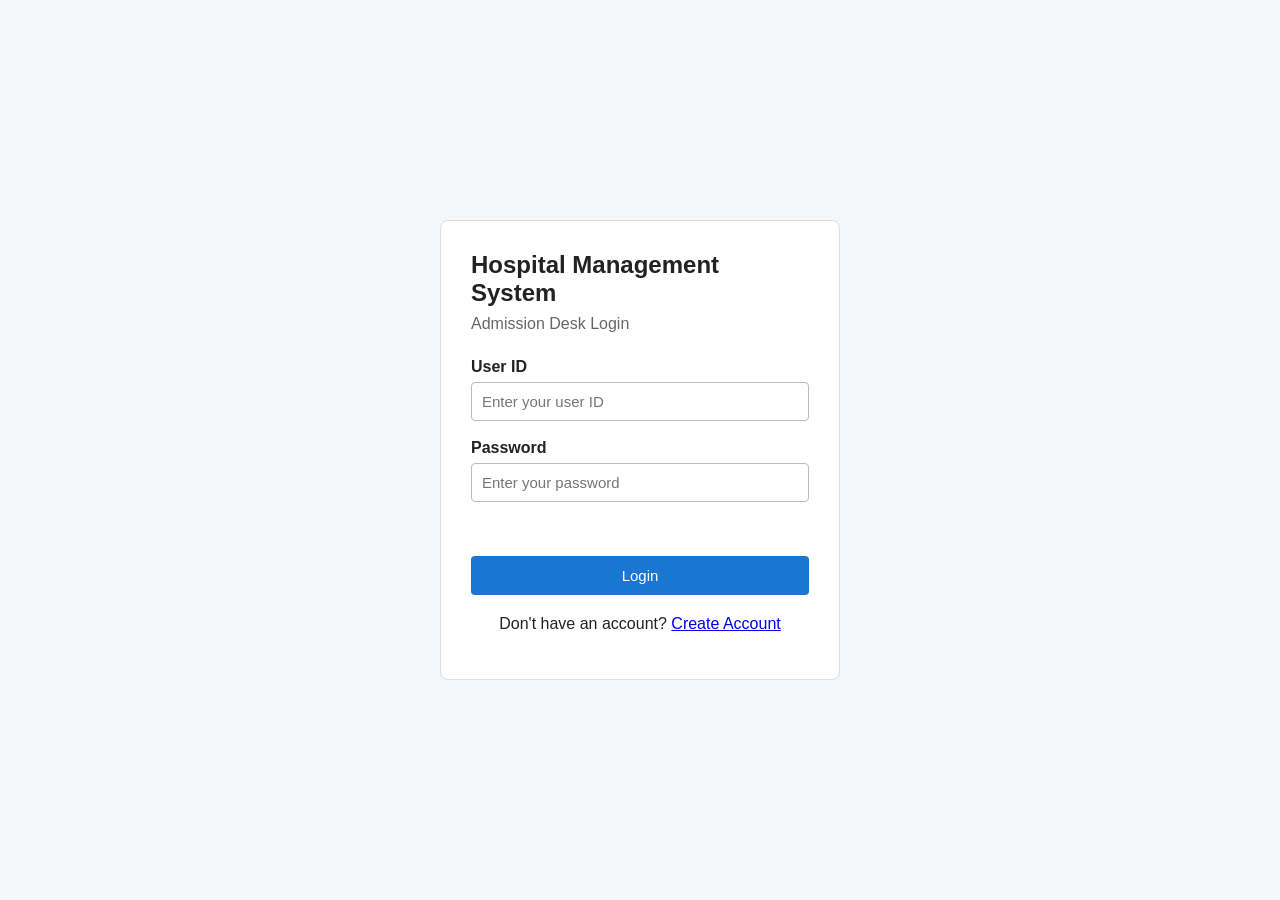
<file: index.html>
<!DOCTYPE html>
<html lang="en">

<head>
    <meta charset="UTF-8">

    <!-- Makes the page work properly on different screen sizes -->
    <meta name="viewport" content="width=device-width, initial-scale=1.0">

    <title>Hospital Management System - Login</title>

    <!-- Our global CSS file -->
    <link rel="stylesheet" href="css/style.css">
</head>

<body>

    <!--
        Login container

        This page currently has only one responsibility:
        display the login form and collect user input.
    -->
    <main class="login-container">

        <section class="login-box">

            <h1>Hospital Management System</h1>

            <p class="login-subtitle">
                Admission Desk Login
            </p>


            <!--
                Login form

                Using a form means pressing Enter inside an input
                can submit the login.
            -->
            <form id="loginForm">

                <!-- User ID -->
                <div class="form-group">

                    <label for="userId">
                        User ID
                    </label>

                    <input
                        type="text"
                        id="userId"
                        name="userId"
                        placeholder="Enter your user ID"
                        autocomplete="username"
                        required
                    >

                </div>


                <!-- Password -->
                <div class="form-group">

                    <label for="password">
                        Password
                    </label>

                    <input
                        type="password"
                        id="password"
                        name="password"
                        placeholder="Enter your password"
                        autocomplete="current-password"
                        required
                    >

                </div>


                <!--
                    This paragraph is initially empty.

                    JavaScript will use it to display messages such as:
                    "Invalid user ID or password."
                -->
                <p id="loginMessage" class="error-message"></p>


                <button type="submit" class="primary-button">
                    Login
                </button>

                <p style="margin-top: 20px; text-align: center;">

                    Don't have an account?

                    <a href="signup.html">
                        Create Account
                    </a>

                </p>

            </form>

        </section>

    </main>


    <!--
        JavaScript files

        session.js is loaded first because auth.js uses
        the session functions.

        The order matters.
    -->
    <script src="js/session.js"></script>
    <script src="js/user-data.js"></script>
    <script src="js/validation.js"></script>
    <script src="js/login-attempts.js"></script>
    <script src="js/auth.js"></script>
</body>

</html>
</file>
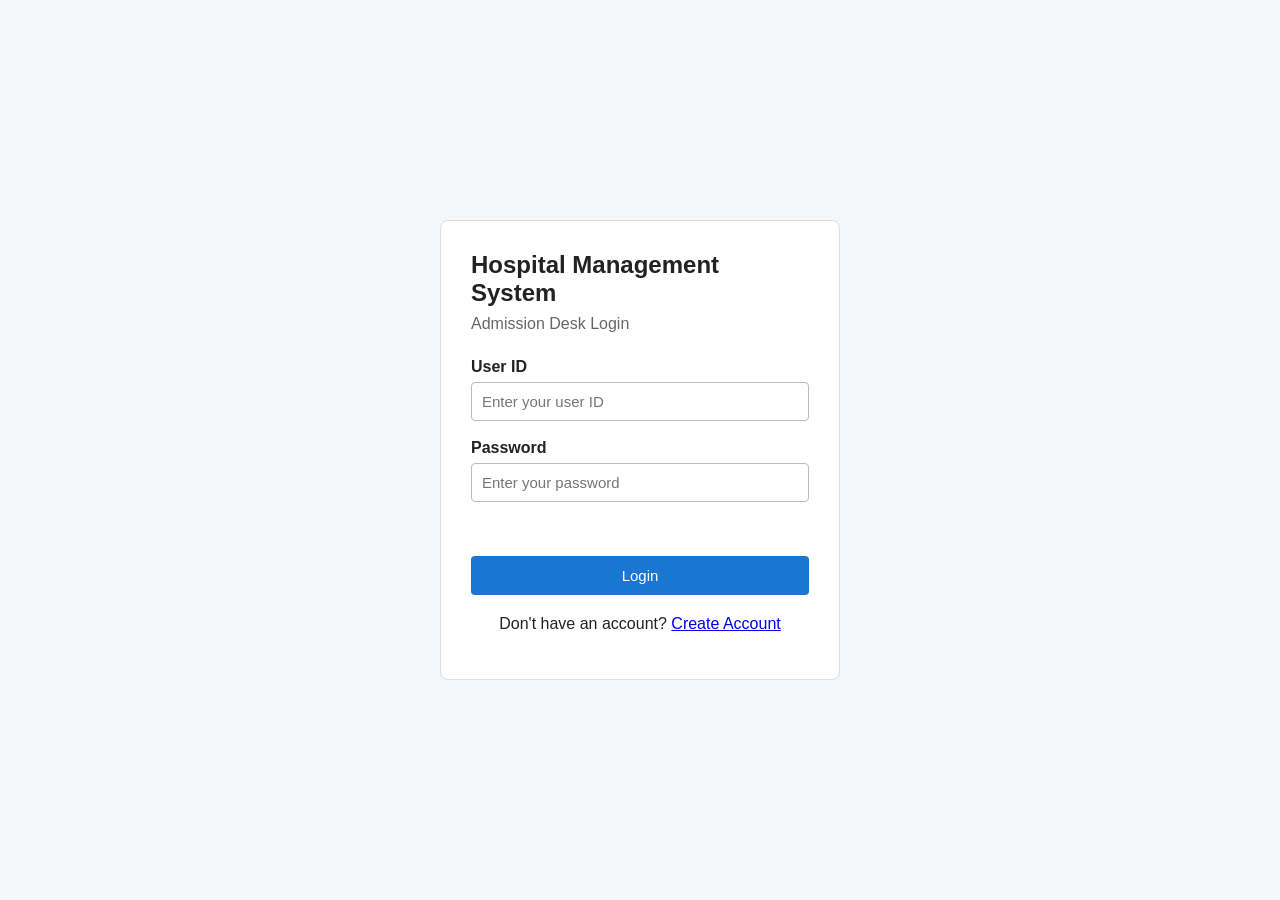
<file: activity-log.html>
<!-- hospital/activity-log.html -->

<!DOCTYPE html>
<html lang="en">

<head>

    <meta charset="UTF-8">

    <meta
        name="viewport"
        content="width=device-width, initial-scale=1.0"
    >

    <title>
        Activity Log - Hospital Management System
    </title>

    <link
        rel="stylesheet"
        href="css/style.css"
    >

</head>


<body>

    <header
        class="app-header"
        id="appHeader"
    >
    </header>


    <div class="app-layout">

        <aside
            class="sidebar"
            id="sidebar"
        >
        </aside>


        <main class="main-content">

            <h2>
                Activity Log
            </h2>


            <p>
                Recent system activity
            </p>


            <table>

                <thead>

                    <tr>

                        <th>
                            Date & Time
                        </th>

                        <th>
                            User
                        </th>

                        <th>
                            Activity
                        </th>

                    </tr>

                </thead>


                <tbody>

                    <tr>

                        <td>
                            14 Sep 2026, 08:30 PM
                        </td>

                        <td>
                            admission01
                        </td>

                        <td>
                            Logged into the system
                        </td>

                    </tr>


                    <tr>

                        <td>
                            14 Sep 2026, 08:20 PM
                        </td>

                        <td>
                            admission01
                        </td>

                        <td>
                            Updated patient information
                        </td>

                    </tr>


                    <tr>

                        <td>
                            14 Sep 2026, 08:10 PM
                        </td>

                        <td>
                            admission02
                        </td>

                        <td>
                            Created a new bill
                        </td>

                    </tr>


                    <tr>

                        <td>
                            14 Sep 2026, 08:00 PM
                        </td>

                        <td>
                            admission02
                        </td>

                        <td>
                            Created a new patient
                        </td>

                    </tr>


                    <tr>

                        <td>
                            14 Sep 2026, 07:45 PM
                        </td>

                        <td>
                            admin1234
                        </td>

                        <td>
                            Viewed patient records
                        </td>

                    </tr>

                </tbody>

            </table>

        </main>

    </div>


    <footer
        class="app-footer"
        id="appFooter"
    >
    </footer>


    <script src="js/session.js"></script>

    <script src="js/dashboard.js"></script>

    <script src="js/app-shell.js"></script>


</body>

</html>
</file>
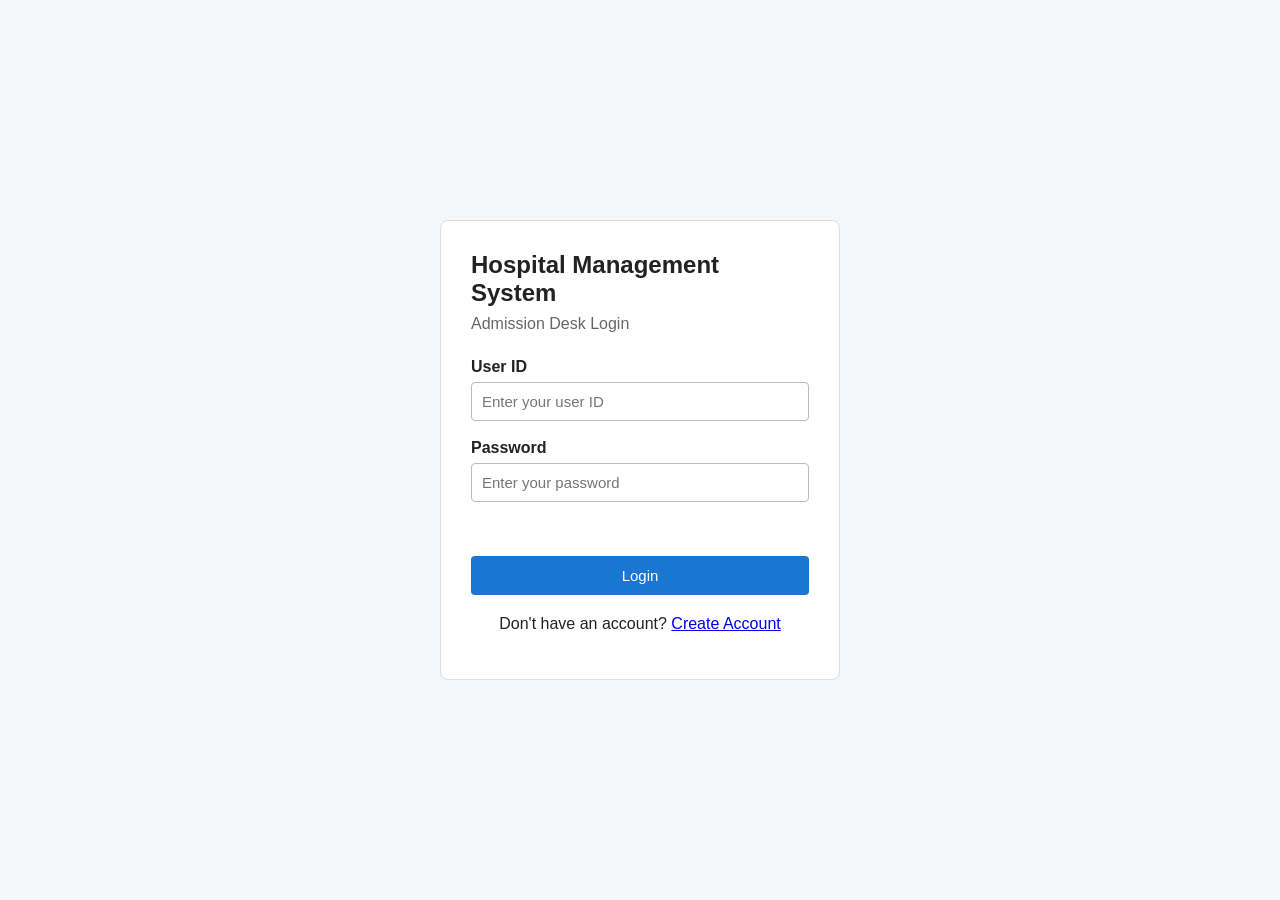
<file: bill-details.html>
<!DOCTYPE html>
<html lang="en">

<head>

    <meta charset="UTF-8">

    <meta
        name="viewport"
        content="width=device-width, initial-scale=1.0"
    >

    <title>
        Bill Details - Hospital Management System
    </title>

    <link
        rel="stylesheet"
        href="css/style.css"
    >

</head>


<body>

    <header
        class="app-header"
        id="appHeader"
    >
    </header>


    <div class="app-layout">

        <aside
            class="sidebar"
            id="sidebar"
        >
        </aside>


        <main class="main-content">

            <h2>
                Bill Details
            </h2>


            <div id="billDetails">
                Loading bill...
            </div>

            <div id="billActions">

                <button
                    type="button"
                    id="backToAllBillsButton"
                    class="bill-action"
                >
                    Back to All Bills
                </button>

                <button
                    type="button"
                    id="patientDetailsButton"
                    class="bill-action"
                >
                    Back to Patient Details
                </button>

                <button
                    type="button"
                    id="editBillButton"
                    class="bill-action"
                >
                    Edit Bill
                </button>

                <button
                    type="button"
                    id="markPaidButton"
                    class="bill-action"
                >
                    Mark as Paid
                </button>

                <button
                    type="button"
                    id="deleteBillButton"
                    class="bill-action"
                >
                    Delete Bill
                </button>

            </div>


            


            <p id="billDetailsMessage">
            </p>

        </main>

    </div>


    <footer
        class="app-footer"
        id="appFooter"
    >
    </footer>


    <script src="js/session.js"></script>

    <script src="js/dashboard.js"></script>

    <script src="js/bill-data.js"></script>

    <script src="js/bill-details.js"></script>

    <script src="js/app-shell.js"></script>

</body>

</html>
</file>
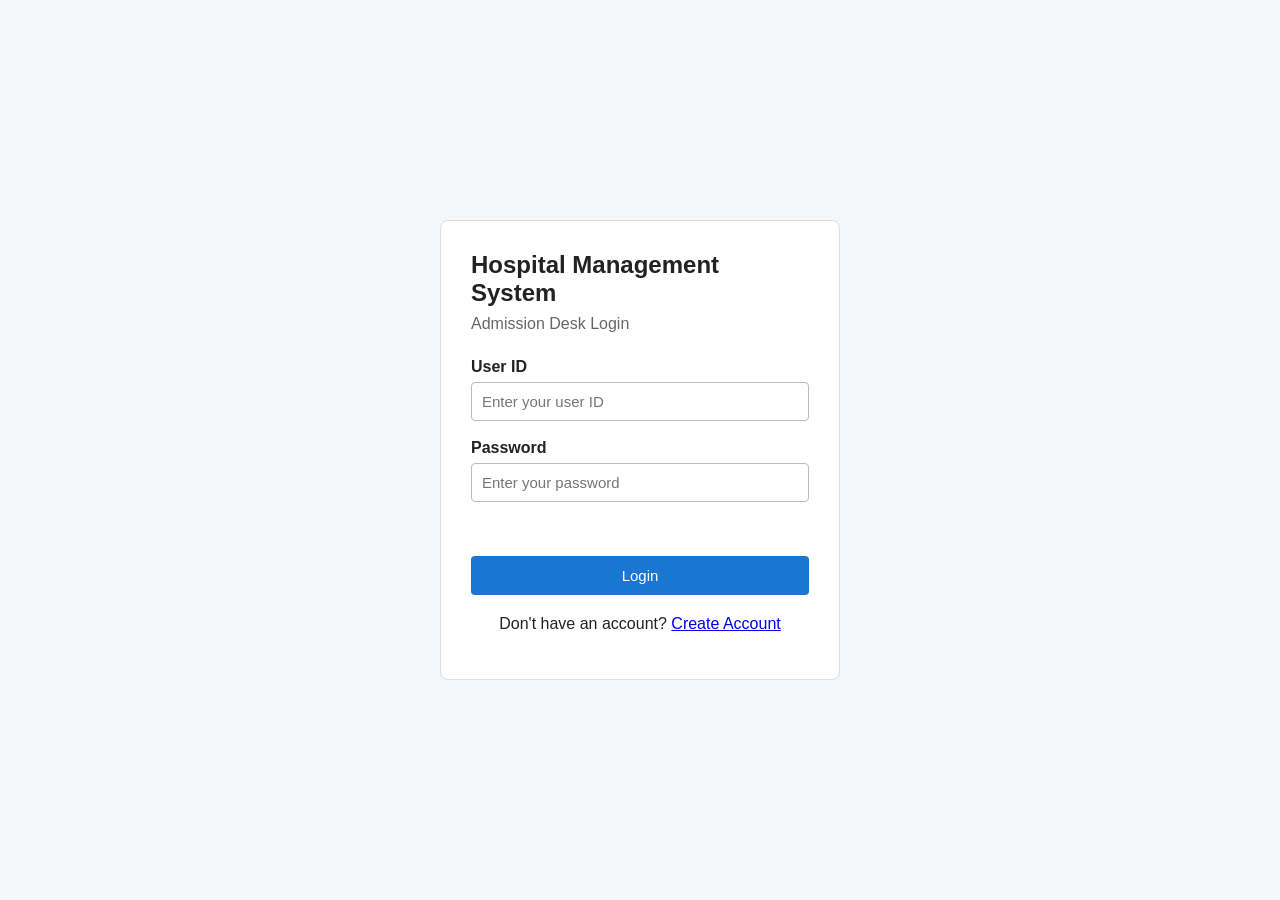
<file: billing.html>
<!DOCTYPE html>
<html lang="en">

<head>

    <meta charset="UTF-8">

    <meta
        name="viewport"
        content="width=device-width, initial-scale=1.0"
    >

    <title>
        Create Bill - Hospital Management System
    </title>

    <link
        rel="stylesheet"
        href="css/style.css"
    >

</head>


<body>


    <!-- Common header -->
    <header
        class="app-header"
        id="appHeader"
    >
    </header>


    <div class="app-layout">


        <!-- Common sidebar -->
        <aside
            class="sidebar"
            id="sidebar"
        >
        </aside>


        <main class="main-content">

            <h2>
                Create Bill
            </h2>

            <!-- hospital/billing.html -->
            <div class="form-group">
                <label for="patientSelect">
                    Select Patient
                </label>

                <select id="patientSelect">
                    <option value="">
                        Select Patient
                    </option>
                </select>
            </div>

            <div id="patientInfo">
                Select a patient to create a bill.
            </div>

            <form id="billForm">


            


                <h3>
                    Room Charges
                </h3>


                <div class="form-group">

                    <label for="roomType">
                        Room Type
                    </label>

                    <select id="roomType">

                        <option value="">
                            Select Room
                        </option>

                        <option value="General">
                            General
                        </option>

                        <option value="Semi Private">
                            Semi Private
                        </option>

                        <option value="Private">
                            Private
                        </option>

                    </select>

                </div>


                <div class="form-group">

                    <label for="roomDays">
                        Number of Days
                    </label>

                    <input
                        type="number"
                        id="roomDays"
                        min="0"
                    >

                </div>


                <div class="form-group">

                    <label for="dailyRate">
                        Daily Rate
                    </label>

                    <input
                        type="number"
                        id="dailyRate"
                        min="0"
                    >

                </div>


                <h3>
                    Pharmacy
                </h3>


                <div class="form-group">

                    <label for="medicineName">
                        Medicine Name
                    </label>

                    <input
                        type="text"
                        id="medicineName"
                    >

                </div>


                <div class="form-group">

                    <label for="medicineQuantity">
                        Quantity
                    </label>

                    <input
                        type="number"
                        id="medicineQuantity"
                        min="1"
                    >

                </div>


                <div class="form-group">

                    <label for="medicineRate">
                        Rate
                    </label>

                    <input
                        type="number"
                        id="medicineRate"
                        min="0"
                    >

                </div>


                <button
                    type="button"
                    id="addMedicineButton"
                >
                    Add Medicine
                </button>


                <div id="medicineList">
                </div>


                <!-- hospital/billing.html -->

                <h3>
                    Diagnostics
                </h3>


                <div class="form-group">

                    <label for="testName">
                        Test Name
                    </label>

                    <input
                        type="text"
                        id="testName"
                    >

                </div>


                <div class="form-group">

                    <label for="testRate">
                        Test Rate
                    </label>

                    <input
                        type="number"
                        id="testRate"
                        min="0"
                    >

                </div>


                <button
                    type="button"
                    id="addTestButton"
                >
                    Add Test
                </button>


                <div id="testList">
                </div>


                <h3>
                    Total
                </h3>


                <p>
                    Room Total:
                    <span id="roomTotal">
                        0
                    </span>
                </p>


                <p>
                    Pharmacy Total:
                    <span id="pharmacyTotal">
                        0
                    </span>
                </p>


                <p>
                    Diagnostics Total:
                    <span id="diagnosticsTotal">
                        0
                    </span>
                </p>


                <p>
                    <strong>
                        Grand Total:
                    </strong>

                    <span id="grandTotal">
                        0
                    </span>
                </p>


                <button
                    type="submit"
                    class="primary-button"
                >
                    Create Bill
                </button>


                <p id="billMessage"></p>


            </form>


        </main>


    </div>


    <!-- Common footer -->
    <footer
        class="app-footer"
        id="appFooter"
    >
    </footer>


    <script src="js/session.js"></script>

    <script src="js/dashboard.js"></script>

    <script src="js/patient-data.js"></script>

    <script src="js/bill-data.js"></script>

    <script src="js/billing.js"></script>

    <script src="js/app-shell.js"></script>


</body>

</html>
</file>
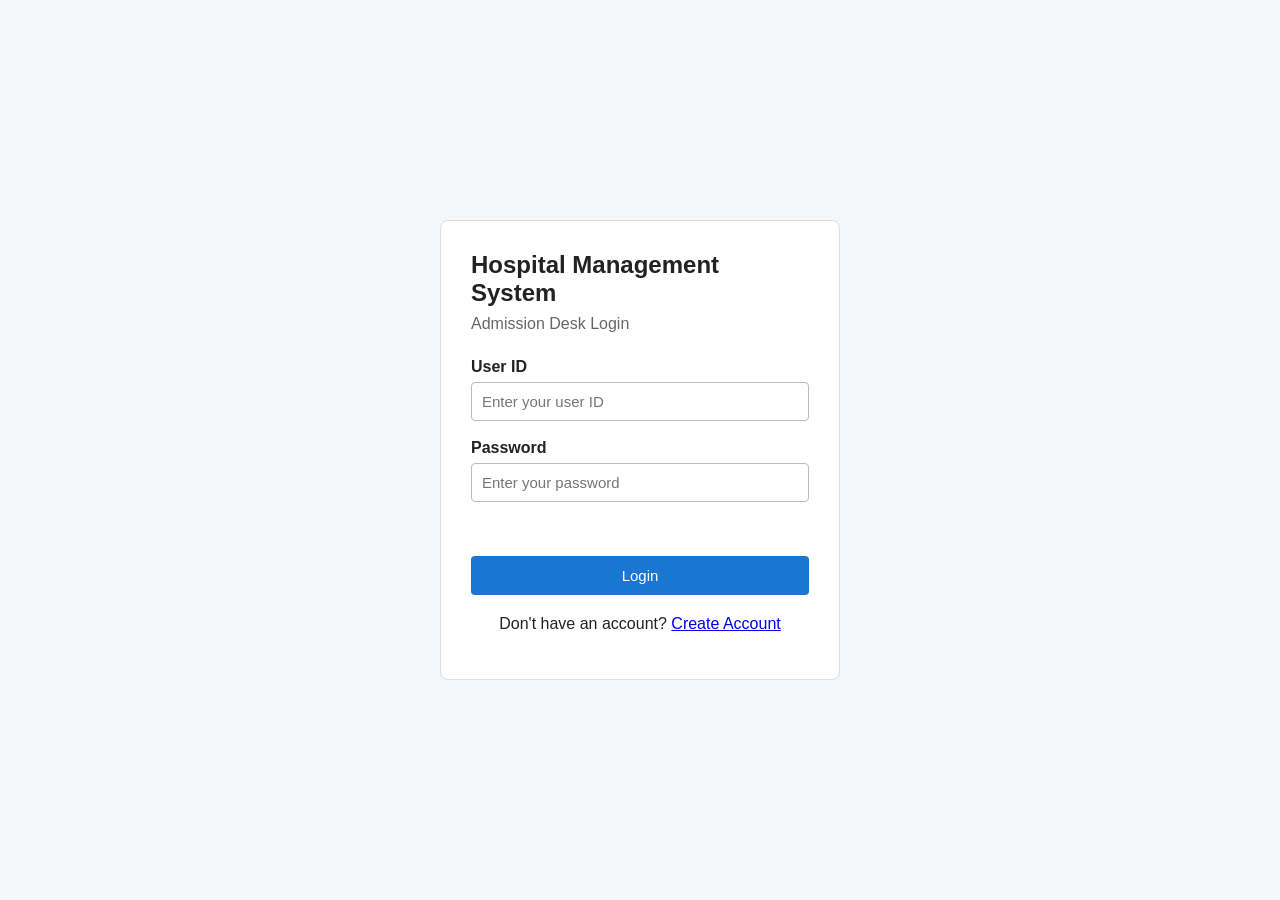
<file: bills.html>
// hospital/bills.html

<!DOCTYPE html>
<html lang="en">

<head>

    <meta charset="UTF-8">

    <meta
        name="viewport"
        content="width=device-width, initial-scale=1.0"
    >

    <title>
        All Bills - Hospital Management System
    </title>

    <link
        rel="stylesheet"
        href="css/style.css"
    >

</head>


<body>

    <header
        class="app-header"
        id="appHeader"
    >
    </header>


    <div class="app-layout">

        <aside
            class="sidebar"
            id="sidebar"
        >
        </aside>


        <main class="main-content">

            <h2>
                All Bills
            </h2>

            <div id="billSearch">

                <div class="form-group">

                    <label for="billPatientSearch">
                        Search Patient ID
                    </label>

                    <input
                        type="text"
                        id="billPatientSearch"
                        placeholder="Example: PAT-000001"
                    >

                </div>


                <div class="form-group">

                    <label for="billIdSearch">
                        Search Bill ID
                    </label>

                    <input
                        type="text"
                        id="billIdSearch"
                        placeholder="Example: BILL-000001"
                    >

                </div>


                <button
                    type="button"
                    id="searchBillButton"
                >
                    Search
                </button>


                <button
                    type="button"
                    id="clearBillSearchButton"
                >
                    Clear
                </button>

            </div>


            


            <p>
                Total Bills:
                <span id="billCount">0</span>
            </p>


            <table>

                <thead>

                    <tr>

                        <th>
                            Bill ID
                        </th>

                        <th>
                            Patient ID
                        </th>

                        <th>
                            Created
                        </th>

                        <th>
                            Total
                        </th>

                        <th>
                            Payment Status
                        </th>

                        <th>
                            Action
                        </th>

                    </tr>

                </thead>


                <tbody id="billTableBody">
                </tbody>

            </table>


            <p id="billListMessage">
            </p>

        </main>

    </div>


    <footer
        class="app-footer"
        id="appFooter"
    >
    </footer>


    <script src="js/session.js"></script>

    <script src="js/dashboard.js"></script>

    <script src="js/bill-data.js"></script>

    <script src="js/bills.js"></script>

    <script src="js/app-shell.js"></script>

</body>

</html>
</file>
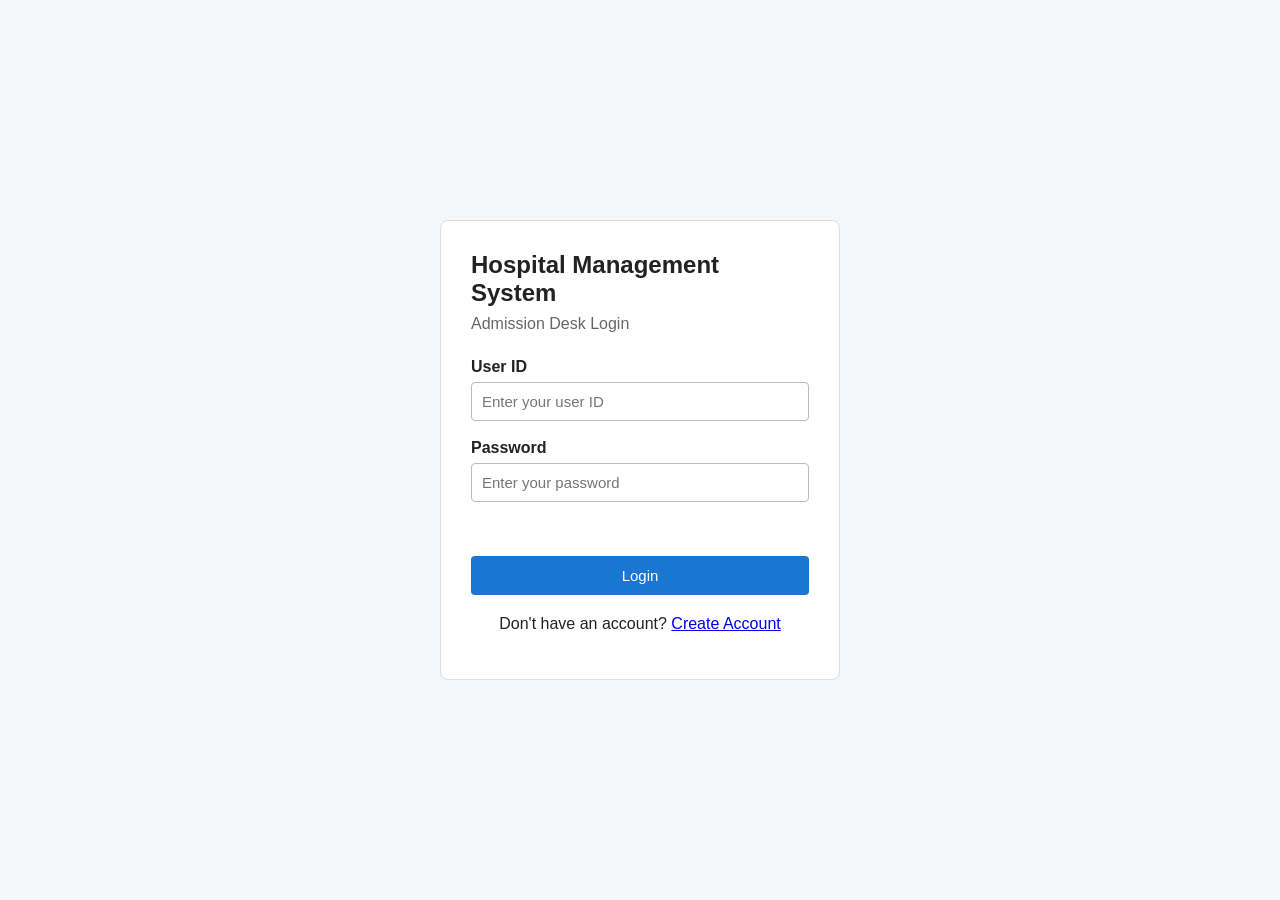
<file: dashboard.html>
<!-- hospital/dashboard.html -->

<!DOCTYPE html>
<html lang="en">

<head>

    <meta charset="UTF-8">

    <meta
        name="viewport"
        content="width=device-width, initial-scale=1.0"
    >

    <title>
        Dashboard - Hospital Management System
    </title>

    <link
        rel="stylesheet"
        href="css/style.css"
    >

</head>


<body>

    <header
        class="app-header"
        id="appHeader"
    >
    </header>


    <div class="app-layout">

        <aside
            class="sidebar"
            id="sidebar"
        >
        </aside>


        <main class="main-content">

            <h2>
                Dashboard
            </h2>


            <div id="welcomeMessage">
            </div>


            <h3>
                Overview
            </h3>


            <div class="dashboard-cards">

                <div class="dashboard-card">

                    <h3>
                        Active Patients
                    </h3>

                    <p id="patientCount">
                        0
                    </p>

                </div>


                <div class="dashboard-card">

                    <h3>
                        Active Bills
                    </h3>

                    <p id="billCount">
                        0
                    </p>

                </div>


                <div class="dashboard-card">

                    <h3>
                        Paid Bills
                    </h3>

                    <p id="paidBillCount">
                        0
                    </p>

                </div>


                <div class="dashboard-card">

                    <h3>
                        Unpaid Bills
                    </h3>

                    <p id="unpaidBillCount">
                        0
                    </p>

                </div>

            </div>


            <h3>
                Quick Actions
            </h3>


            <p>
                <a href="new-patient.html">
                    Create New Patient
                </a>
            </p>

            <p>
                <a href="patients.html">
                    View Patients
                </a>
            </p>

            <p>
                <a href="billing.html">
                    Create Bill
                </a>
            </p>

            <p>
                <a href="bills.html">
                    View Bills
                </a>
            </p>

        </main>

    </div>


    <footer
        class="app-footer"
        id="appFooter"
    >
    </footer>


    <script src="js/session.js"></script>

    <script src="js/dashboard.js"></script>

    <script src="js/patient-data.js"></script>

    <script src="js/bill-data.js"></script>

    <script src="js/app-shell.js"></script>

    <script>

        // Show logged-in user

        const currentUser =
            getCurrentUser();

        document.getElementById(
            "welcomeMessage"
        ).textContent =
            "Welcome, " + currentUser + "!";


        // Get patients and bills

        const patients =
            getPatients();

        const bills =
            getBills();


        // Count active patients

        const activePatients =
            patients.filter(
                function (patient) {
                    return !patient.deleted;
                }
            );


        // Count active bills

        const activeBills =
            bills.filter(
                function (bill) {
                    return !bill.deleted;
                }
            );


        // Count paid and unpaid bills

        const paidBills =
            activeBills.filter(
                function (bill) {
                    return bill.paymentStatus === "PAID";
                }
            );


        const unpaidBills =
            activeBills.filter(
                function (bill) {
                    return bill.paymentStatus === "UNPAID";
                }
            );


        // Display counts

        document.getElementById(
            "patientCount"
        ).textContent =
            activePatients.length;


        document.getElementById(
            "billCount"
        ).textContent =
            activeBills.length;


        document.getElementById(
            "paidBillCount"
        ).textContent =
            paidBills.length;


        document.getElementById(
            "unpaidBillCount"
        ).textContent =
            unpaidBills.length;

    </script>


</body>

</html>
</file>
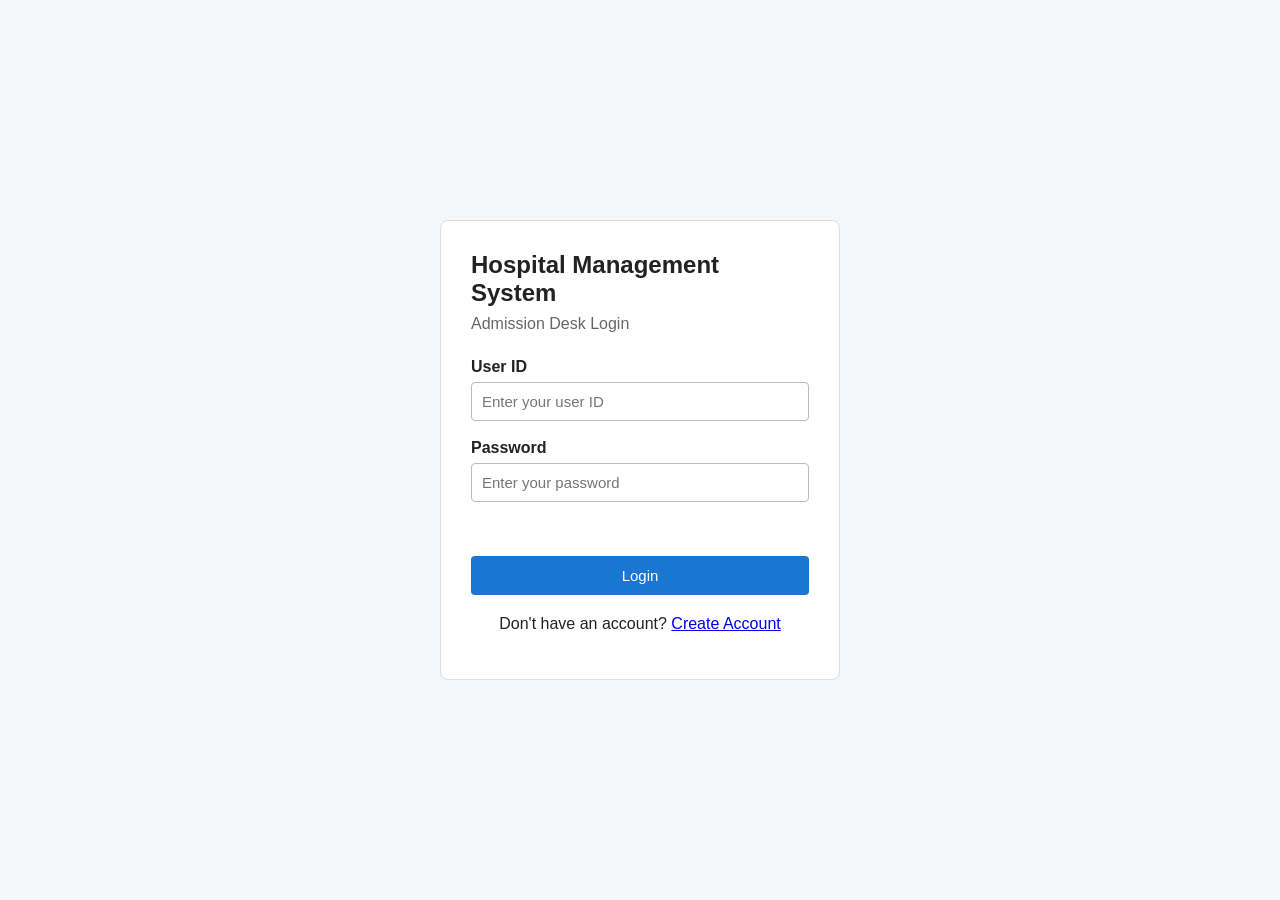
<file: edit-bill.html>
<!DOCTYPE html>
<html lang="en">

<head>

    <meta charset="UTF-8">

    <meta
        name="viewport"
        content="width=device-width, initial-scale=1.0"
    >

    <title>
        Edit Bill - Hospital Management System
    </title>

    <link
        rel="stylesheet"
        href="css/style.css"
    >

</head>


<body>

    <header
        class="app-header"
        id="appHeader"
    >
    </header>


    <div class="app-layout">

        <aside
            class="sidebar"
            id="sidebar"
        >
        </aside>


        <main class="main-content">

            <h2>
                Edit Bill
            </h2>


            <div id="billInfo">
                Loading bill...
            </div>


            <form id="editBillForm">

                <h3>
                    Room Charges
                </h3>


                <div class="form-group">

                    <label for="roomType">
                        Room Type
                    </label>

                    <select id="roomType">

                        <option value="">
                            Select Room
                        </option>

                        <option value="General">
                            General
                        </option>

                        <option value="Semi Private">
                            Semi Private
                        </option>

                        <option value="Private">
                            Private
                        </option>

                    </select>

                </div>


                <div class="form-group">

                    <label for="roomDays">
                        Number of Days
                    </label>

                    <input
                        type="number"
                        id="roomDays"
                        min="0"
                    >

                </div>


                <div class="form-group">

                    <label for="dailyRate">
                        Daily Rate
                    </label>

                    <input
                        type="number"
                        id="dailyRate"
                        min="0"
                    >

                </div>


                <h3>
                    Pharmacy
                </h3>


                <div class="form-group">

                    <label for="medicineName">
                        Medicine Name
                    </label>

                    <input
                        type="text"
                        id="medicineName"
                    >

                </div>


                <div class="form-group">

                    <label for="medicineQuantity">
                        Quantity
                    </label>

                    <input
                        type="number"
                        id="medicineQuantity"
                        min="1"
                    >

                </div>


                <div class="form-group">

                    <label for="medicineRate">
                        Rate
                    </label>

                    <input
                        type="number"
                        id="medicineRate"
                        min="0"
                    >

                </div>


                <button
                    type="button"
                    id="addMedicineButton"
                >
                    Add Medicine
                </button>


                <div id="medicineList">
                </div>


                <h3>
                    Diagnostics
                </h3>


                <div class="form-group">

                    <label for="testName">
                        Test Name
                    </label>

                    <input
                        type="text"
                        id="testName"
                    >

                </div>


                <div class="form-group">

                    <label for="testRate">
                        Test Rate
                    </label>

                    <input
                        type="number"
                        id="testRate"
                        min="0"
                    >

                </div>


                <button
                    type="button"
                    id="addTestButton"
                >
                    Add Test
                </button>


                <div id="testList">
                </div>


                <h3>
                    Total
                </h3>


                <p>
                    Room Total:
                    <span id="roomTotal">
                        0
                    </span>
                </p>


                <p>
                    Pharmacy Total:
                    <span id="pharmacyTotal">
                        0
                    </span>
                </p>


                <p>
                    Diagnostics Total:
                    <span id="diagnosticsTotal">
                        0
                    </span>
                </p>


                <p>

                    <strong>
                        Grand Total:
                    </strong>

                    <span id="grandTotal">
                        0
                    </span>

                </p>


                <button
                    type="submit"
                    class="primary-button"
                >
                    Save Changes
                </button>


                <button
                    type="button"
                    id="cancelEditButton"
                >
                    Cancel
                </button>


                <p id="editBillMessage">
                </p>


            </form>

        </main>

    </div>


    <footer
        class="app-footer"
        id="appFooter"
    >
    </footer>


    <script src="js/session.js"></script>

    <script src="js/dashboard.js"></script>

    <script src="js/bill-data.js"></script>

    <script src="js/edit-bill.js"></script>

    <script src="js/app-shell.js"></script>


</body>

</html>
</file>
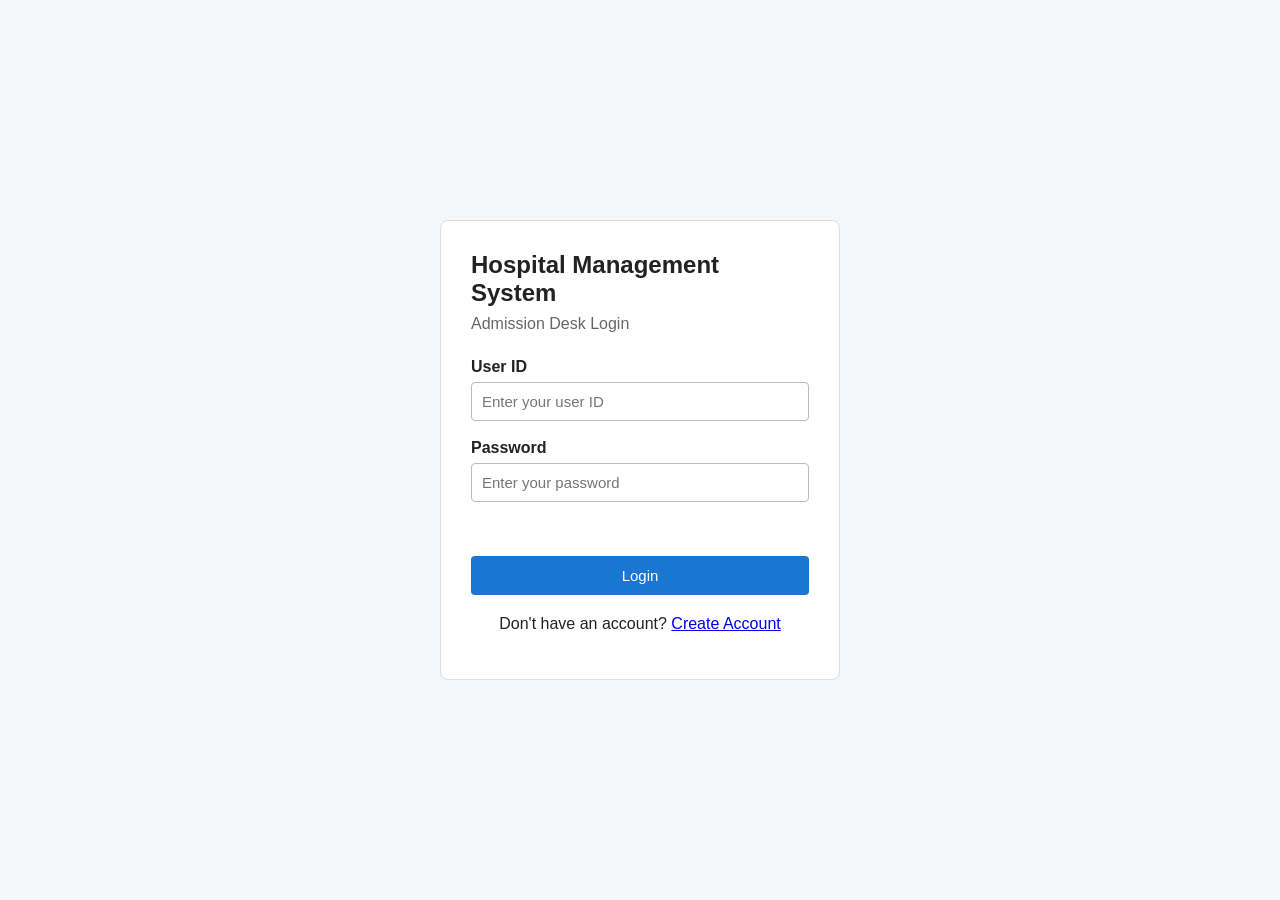
<file: edit-patient.html>
<!DOCTYPE html>
<html lang="en">

<head>

    <meta charset="UTF-8">

    <meta
        name="viewport"
        content="width=device-width, initial-scale=1.0"
    >

    <title>
        Edit Patient - Hospital Management System
    </title>

    <link
        rel="stylesheet"
        href="css/style.css"
    >

</head>


<body>


    <!-- Common header -->
    <header
        class="app-header"
        id="appHeader"
    >
    </header>


    <div class="app-layout">


        <!-- Common sidebar -->
        <aside
            class="sidebar"
            id="sidebar"
        >
        </aside>


        <main class="main-content">

            <h2>
                Edit Patient
            </h2>


            <form id="editPatientForm">


                <h3>
                    Patient Information
                </h3>


                <!-- Patient ID cannot be changed -->
                <div class="form-group">

                    <label for="patientId">
                        Patient ID
                    </label>

                    <input
                        type="text"
                        id="patientId"
                        readonly
                    >

                </div>


                <!-- SSN cannot be changed -->
                <div class="form-group">

                    <label for="ssn">
                        SSN
                    </label>

                    <input
                        type="text"
                        id="ssn"
                        readonly
                    >

                </div>


                <div class="form-group">

                    <label for="firstName">
                        First Name *
                    </label>

                    <input
                        type="text"
                        id="firstName"
                        maxlength="50"
                        required
                    >

                </div>


                <div class="form-group">

                    <label for="lastName">
                        Last Name *
                    </label>

                    <input
                        type="text"
                        id="lastName"
                        maxlength="50"
                        required
                    >

                </div>


                <div class="form-group">

                    <label for="dob">
                        Date of Birth *
                    </label>

                    <input
                        type="date"
                        id="dob"
                        required
                    >

                </div>


                <div class="form-group">

                    <label for="gender">
                        Gender *
                    </label>

                    <select
                        id="gender"
                        required
                    >

                        <option value="">
                            Select Gender
                        </option>

                        <option value="Male">
                            Male
                        </option>

                        <option value="Female">
                            Female
                        </option>

                        <option value="Other">
                            Other
                        </option>

                    </select>

                </div>


                <div class="form-group">

                    <label for="bloodGroup">
                        Blood Group
                    </label>

                    <select id="bloodGroup">

                        <option value="">
                            Select Blood Group
                        </option>

                        <option value="A+">A+</option>
                        <option value="A-">A-</option>
                        <option value="B+">B+</option>
                        <option value="B-">B-</option>
                        <option value="AB+">AB+</option>
                        <option value="AB-">AB-</option>
                        <option value="O+">O+</option>
                        <option value="O-">O-</option>

                    </select>

                </div>


                <h3>
                    Physical Information
                </h3>


                <div class="form-group">

                    <label for="height">
                        Height (cm)
                    </label>

                    <input
                        type="number"
                        id="height"
                        min="0"
                        step="0.1"
                    >

                </div>


                <div class="form-group">

                    <label for="weight">
                        Weight (kg)
                    </label>

                    <input
                        type="number"
                        id="weight"
                        min="0"
                        step="0.1"
                    >

                </div>


                <h3>
                    Contact Information
                </h3>


                <div class="form-group">

                    <label for="mobile">
                        Mobile *
                    </label>

                    <input
                        type="tel"
                        id="mobile"
                        maxlength="15"
                        required
                    >

                </div>


                <div class="form-group">

                    <label for="email">
                        Email
                    </label>

                    <input
                        type="email"
                        id="email"
                        maxlength="100"
                    >

                </div>


                <div class="form-group">

                    <label for="address">
                        Address *
                    </label>

                    <textarea
                        id="address"
                        maxlength="200"
                        required
                    ></textarea>

                </div>


                <div class="form-group">

                    <label for="city">
                        City *
                    </label>

                    <input
                        type="text"
                        id="city"
                        maxlength="50"
                        required
                    >

                </div>


                <div class="form-group">

                    <label for="state">
                        State *
                    </label>

                    <input
                        type="text"
                        id="state"
                        maxlength="50"
                        required
                    >

                </div>


                <div class="form-group">

                    <label for="pin">
                        PIN *
                    </label>

                    <input
                        type="text"
                        id="pin"
                        maxlength="10"
                        required
                    >

                </div>


                <h3>
                    Emergency Contact
                </h3>


                <div class="form-group">

                    <label for="emergencyName">
                        Emergency Contact Name *
                    </label>

                    <input
                        type="text"
                        id="emergencyName"
                        maxlength="100"
                        required
                    >

                </div>


                <div class="form-group">

                    <label for="emergencyRelationship">
                        Relationship *
                    </label>

                    <input
                        type="text"
                        id="emergencyRelationship"
                        maxlength="50"
                        required
                    >

                </div>


                <div class="form-group">

                    <label for="emergencyMobile">
                        Emergency Mobile *
                    </label>

                    <input
                        type="tel"
                        id="emergencyMobile"
                        maxlength="15"
                        required
                    >

                </div>


                <button
                    type="submit"
                    class="primary-button"
                >
                    Save Changes
                </button>


                <a href="patient-details.html">
                    Cancel
                </a>


                <p id="editPatientMessage"></p>


            </form>


        </main>


    </div>


    <!-- Common footer -->
    <footer
        class="app-footer"
        id="appFooter"
    >
    </footer>


    <!-- Common JavaScript -->
    <script src="js/session.js"></script>
    <script src="js/dashboard.js"></script>

    <!-- Reuse existing validation -->
    <script src="js/validation.js"></script>

    <!-- Reuse patient storage -->
    <script src="js/patient-data.js"></script>

    <!-- Edit patient logic -->
    <script src="js/edit-patient.js"></script>

    <!-- Common application shell -->
    <script src="js/app-shell.js"></script>


</body>

</html>
</file>
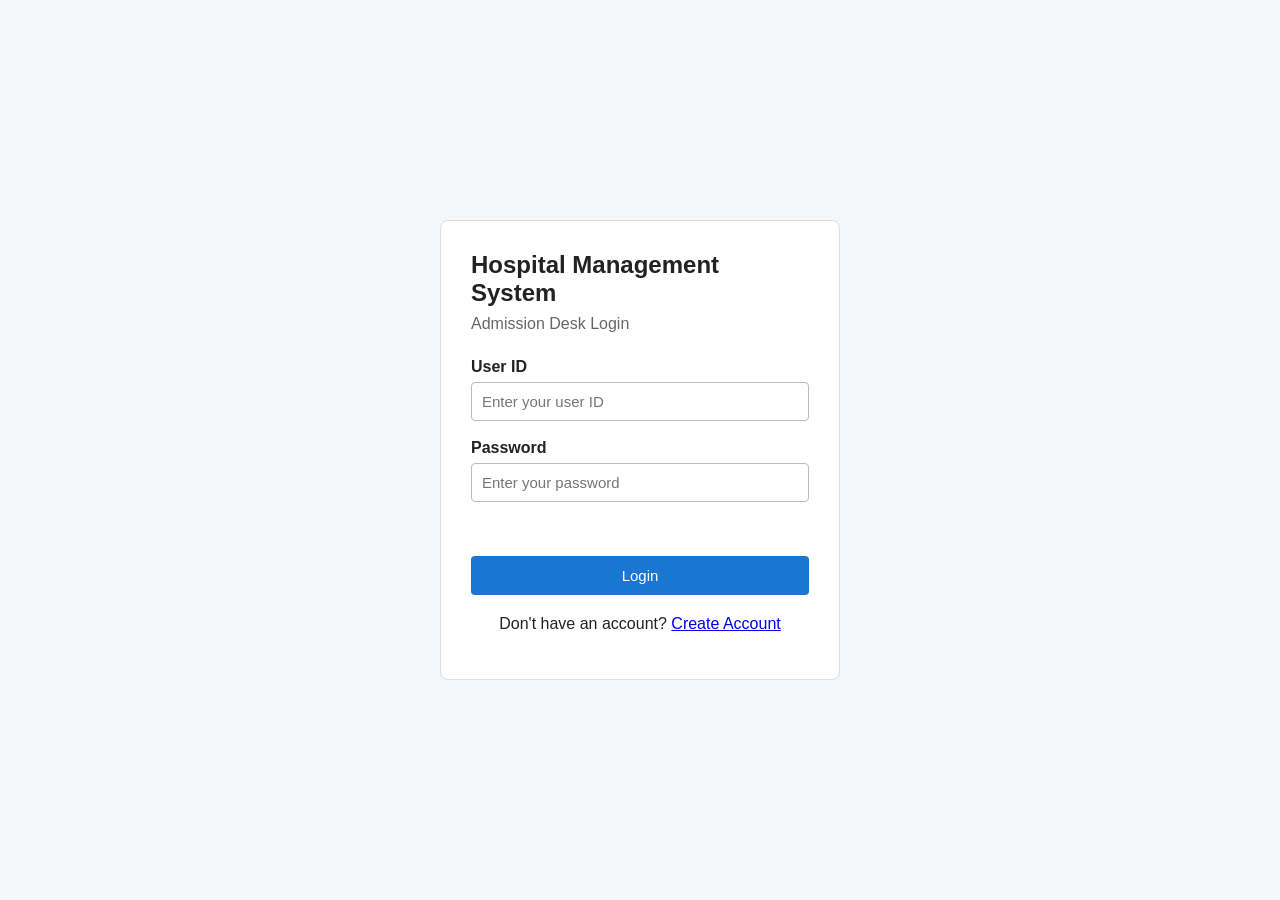
<file: new-patient.html>
<!DOCTYPE html>
<html lang="en">

<head>

    <meta charset="UTF-8">

    <meta
        name="viewport"
        content="width=device-width, initial-scale=1.0"
    >

    <title>
        New Patient - Hospital Management System
    </title>

    <link
        rel="stylesheet"
        href="css/style.css"
    >

</head>


<body>


    <header
        class="app-header"
        id="appHeader"
    >
    </header>


    <div class="app-layout">

        <aside
            class="sidebar"
            id="sidebar"
        >
        </aside>


        <main class="main-content">

            <h2>
                New Patient
            </h2>


            <form id="patientForm">


                <h3>
                    Patient Information
                </h3>


                <!--
                    Patient ID is generated by the system.
                -->
                <div class="form-group">

                    <label for="patientId">
                        Patient ID
                    </label>

                    <input
                        type="text"
                        id="patientId"
                        readonly
                    >

                </div>


                <div class="form-group">

                    <label for="ssn">
                        SSN *
                    </label>

                    <input
                        type="text"
                        id="ssn"
                        maxlength="20"
                        required
                    >

                </div>


                <div class="form-group">

                    <label for="firstName">
                        First Name *
                    </label>

                    <input
                        type="text"
                        id="firstName"
                        maxlength="50"
                        required
                    >

                </div>


                <div class="form-group">

                    <label for="lastName">
                        Last Name *
                    </label>

                    <input
                        type="text"
                        id="lastName"
                        maxlength="50"
                        required
                    >

                </div>


                <div class="form-group">

                    <label for="dob">
                        Date of Birth *
                    </label>

                    <input
                        type="date"
                        id="dob"
                        required
                    >

                </div>


                <div class="form-group">

                    <label for="gender">
                        Gender *
                    </label>

                    <select
                        id="gender"
                        required
                    >

                        <option value="">
                            Select Gender
                        </option>

                        <option value="Male">
                            Male
                        </option>

                        <option value="Female">
                            Female
                        </option>

                        <option value="Other">
                            Other
                        </option>

                    </select>

                </div>


                <div class="form-group">

                    <label for="bloodGroup">
                        Blood Group
                    </label>

                    <select id="bloodGroup">

                        <option value="">
                            Select Blood Group
                        </option>

                        <option value="A+">A+</option>
                        <option value="A-">A-</option>
                        <option value="B+">B+</option>
                        <option value="B-">B-</option>
                        <option value="AB+">AB+</option>
                        <option value="AB-">AB-</option>
                        <option value="O+">O+</option>
                        <option value="O-">O-</option>

                    </select>

                </div>


                <h3>
                    Physical Information
                </h3>


                <div class="form-group">

                    <label for="height">
                        Height (cm)
                    </label>

                    <input
                        type="number"
                        id="height"
                        min="0"
                        step="0.1"
                    >

                </div>


                <div class="form-group">

                    <label for="weight">
                        Weight (kg)
                    </label>

                    <input
                        type="number"
                        id="weight"
                        min="0"
                        step="0.1"
                    >

                </div>


                <h3>
                    Contact Information
                </h3>


                <div class="form-group">

                    <label for="mobile">
                        Mobile *
                    </label>

                    <input
                        type="tel"
                        id="mobile"
                        maxlength="15"
                        required
                    >

                </div>


                <div class="form-group">

                    <label for="email">
                        Email
                    </label>

                    <input
                        type="email"
                        id="email"
                        maxlength="100"
                    >

                </div>


                <div class="form-group">

                    <label for="address">
                        Address *
                    </label>

                    <textarea
                        id="address"
                        maxlength="200"
                        required
                    ></textarea>

                </div>


                <div class="form-group">

                    <label for="city">
                        City *
                    </label>

                    <input
                        type="text"
                        id="city"
                        maxlength="50"
                        required
                    >

                </div>


                <div class="form-group">

                    <label for="state">
                        State *
                    </label>

                    <input
                        type="text"
                        id="state"
                        maxlength="50"
                        required
                    >

                </div>


                <div class="form-group">

                    <label for="pin">
                        PIN *
                    </label>

                    <input
                        type="text"
                        id="pin"
                        maxlength="10"
                        required
                    >

                </div>


                <h3>
                    Emergency Contact
                </h3>


                <div class="form-group">

                    <label for="emergencyName">
                        Emergency Contact Name *
                    </label>

                    <input
                        type="text"
                        id="emergencyName"
                        maxlength="100"
                        required
                    >

                </div>


                <div class="form-group">

                    <label for="emergencyRelationship">
                        Relationship *
                    </label>

                    <input
                        type="text"
                        id="emergencyRelationship"
                        maxlength="50"
                        required
                    >

                </div>


                <div class="form-group">

                    <label for="emergencyMobile">
                        Emergency Mobile *
                    </label>

                    <input
                        type="tel"
                        id="emergencyMobile"
                        maxlength="15"
                        required
                    >

                </div>


                <button
                    type="submit"
                    class="primary-button"
                >
                    Create Patient
                </button>


                <button
                    type="reset"
                >
                    Clear
                </button>


                <p
                    id="patientMessage"
                ></p>


            </form>

        </main>

    

    </div>


    <footer
        class="app-footer"
        id="appFooter"
    >
    </footer>


    <script src="js/session.js"></script>

    <script src="js/dashboard.js"></script>

    <script src="js/validation.js"></script>

    <script src="js/patient-data.js"></script>

    <script src="js/patient-form.js"></script>

    <script src="js/app-shell.js"></script>


</body>

</html>
</file>
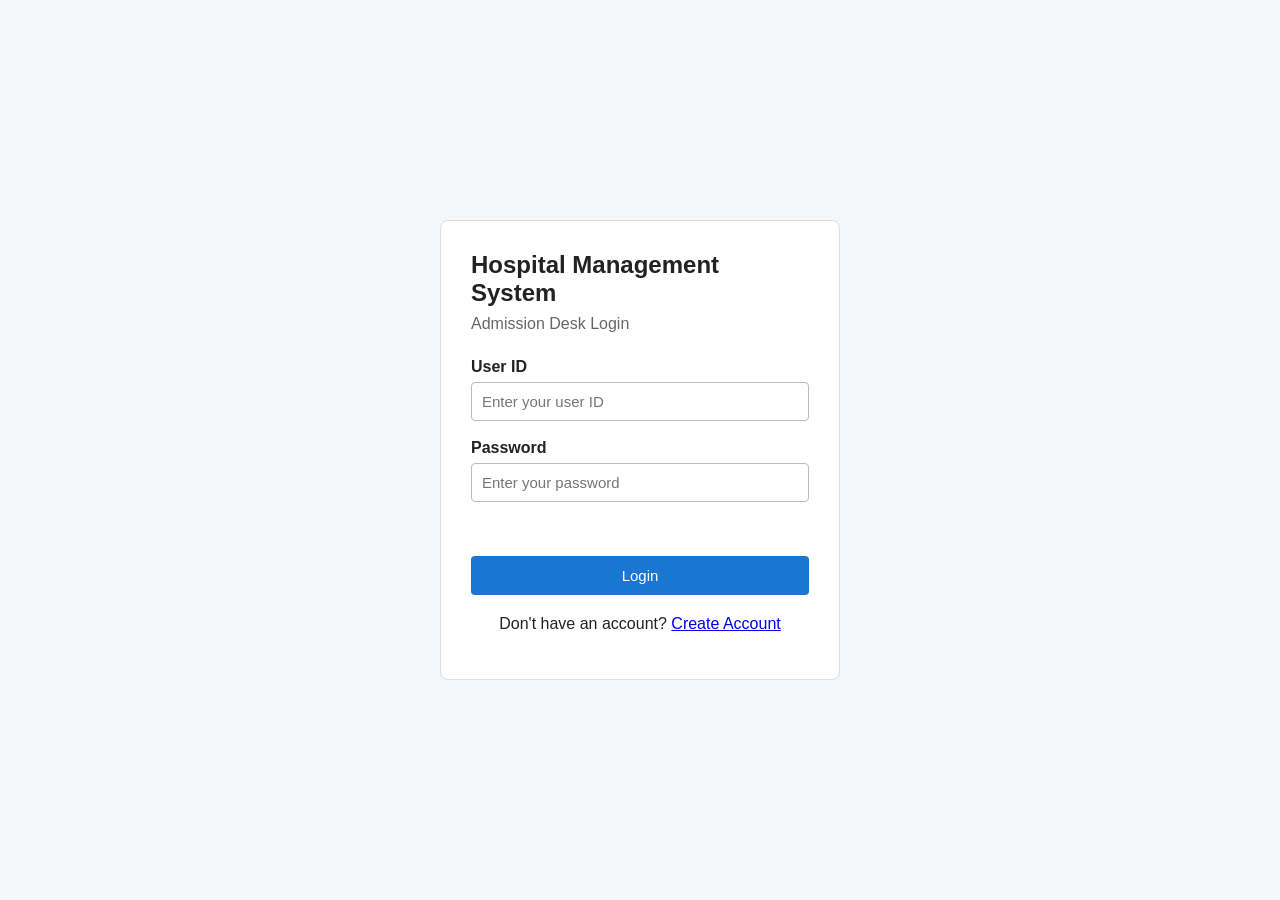
<file: patient-details.html>
<!DOCTYPE html>
<html lang="en">

<head>

    <meta charset="UTF-8">

    <meta
        name="viewport"
        content="width=device-width, initial-scale=1.0"
    >

    <title>
        Patient Details - Hospital Management System
    </title>

    <link
        rel="stylesheet"
        href="css/style.css"
    >

</head>


<body>


    <header
        class="app-header"
        id="appHeader"
    >
    </header>


    <div class="app-layout">


        <aside
            class="sidebar"
            id="sidebar"
        >
        </aside>


        <main class="main-content">

            <h2>
                Patient Details
            </h2>


            <div id="patientDetails">

                Loading patient...

            </div>


            <p id="patientDetailsMessage"></p>

            <!--
                Patient actions.
            -->
            <div id="patientActions">

                <a href="#" id="editPatientButton">
                    Edit Patient
                </a>


                <a href="#" id="createBillButton">
                    Create Bill
                </a>


                <button
                    type="button"
                    id="deletePatientButton"
                >
                    Delete Patient
                </button>

            </div>




        </main>

    </div>


    <footer
        class="app-footer"
        id="appFooter"
    >
    </footer>


    <script src="js/session.js"></script>

    <script src="js/dashboard.js"></script>

    <script src="js/patient-data.js"></script>

    <script src="js/patient-details.js"></script>

    <script src="js/delete-patient.js"></script>

    <script src="js/app-shell.js"></script>


</body>

</html>
</file>
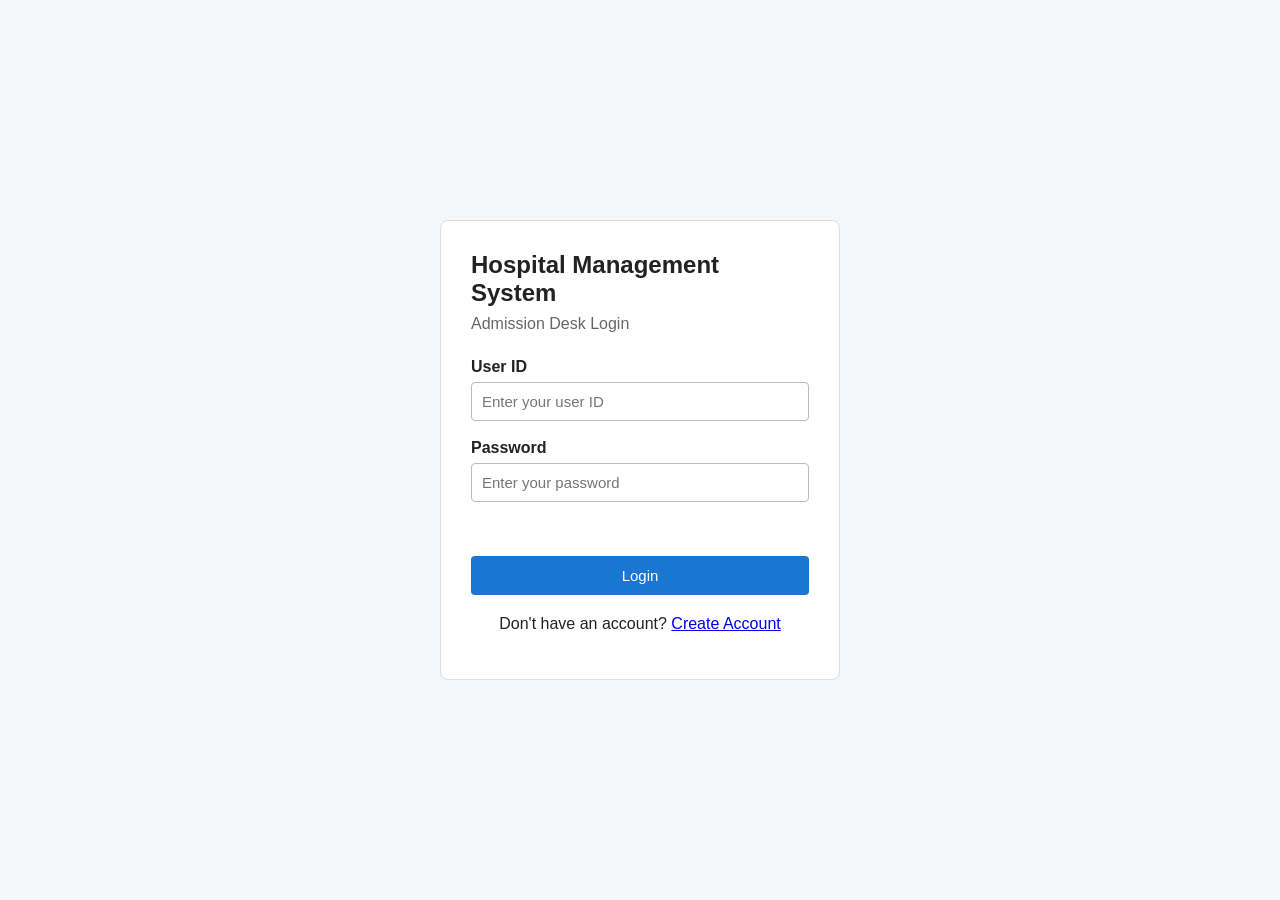
<file: patients.html>
<!DOCTYPE html>
<html lang="en">

<head>

    <meta charset="UTF-8">

    <meta
        name="viewport"
        content="width=device-width, initial-scale=1.0"
    >

    <title>
        Patients - Hospital Management System
    </title>

    <link
        rel="stylesheet"
        href="css/style.css"
    >

</head>


<body>


    <header
        class="app-header"
        id="appHeader"
    >
    </header>


    <div class="app-layout">

        <aside
            class="sidebar"
            id="sidebar"
        >
        </aside>


        

        <main class="main-content">

            <h2>
                Patients
            </h2>

            <div id="patientSearch">

                <label for="patientSearchInput">
                    Search Patient ID
                </label>

                <input
                    type="text"
                    id="patientSearchInput"
                    placeholder="Example: PAT-000001"
                >

                <button
                    type="button"
                    id="searchPatientButton"
                >
                    Search
                </button>

                <button
                    type="button"
                    id="clearSearchButton"
                >
                    Clear
                </button>

            </div>


            <p>
                Active Patients:
                <span id="activePatientCount">
                    0
                </span>
            </p>




            <table>

                <thead>

                    <tr>

                        <th>Patient ID</th>

                        <th>Name</th>

                        <th>DOB</th>

                        <th>Gender</th>

                        <th>Mobile</th>

                        <th>
                            Created
                        </th>

                        <th>
                            Created By
                        </th>

                        <th>
                            Updated
                        </th>

                        <th>
                            Updated By
                        </th>

                        <th>Action</th>

                    </tr>

                </thead>


                <tbody id="patientTableBody">
                </tbody>

            </table>

            <div id="pagination">

                <button
                    type="button"
                    id="previousButton"
                >
                    Previous
                </button>

                <span id="pageInfo">
                    Page 1
                </span>

                <button
                    type="button"
                    id="nextButton"
                >
                    Next
                </button>

            </div>



            <p id="patientListMessage"></p>

        </main>



        

    </div>


    <footer
        class="app-footer"
        id="appFooter"
    >
    </footer>


    <script src="js/session.js"></script>

    <script src="js/dashboard.js"></script>

    <script src="js/patient-data.js"></script>

    <script src="js/patient-list.js"></script>

    <script src="js/app-shell.js"></script>


</body>

</html>
</file>
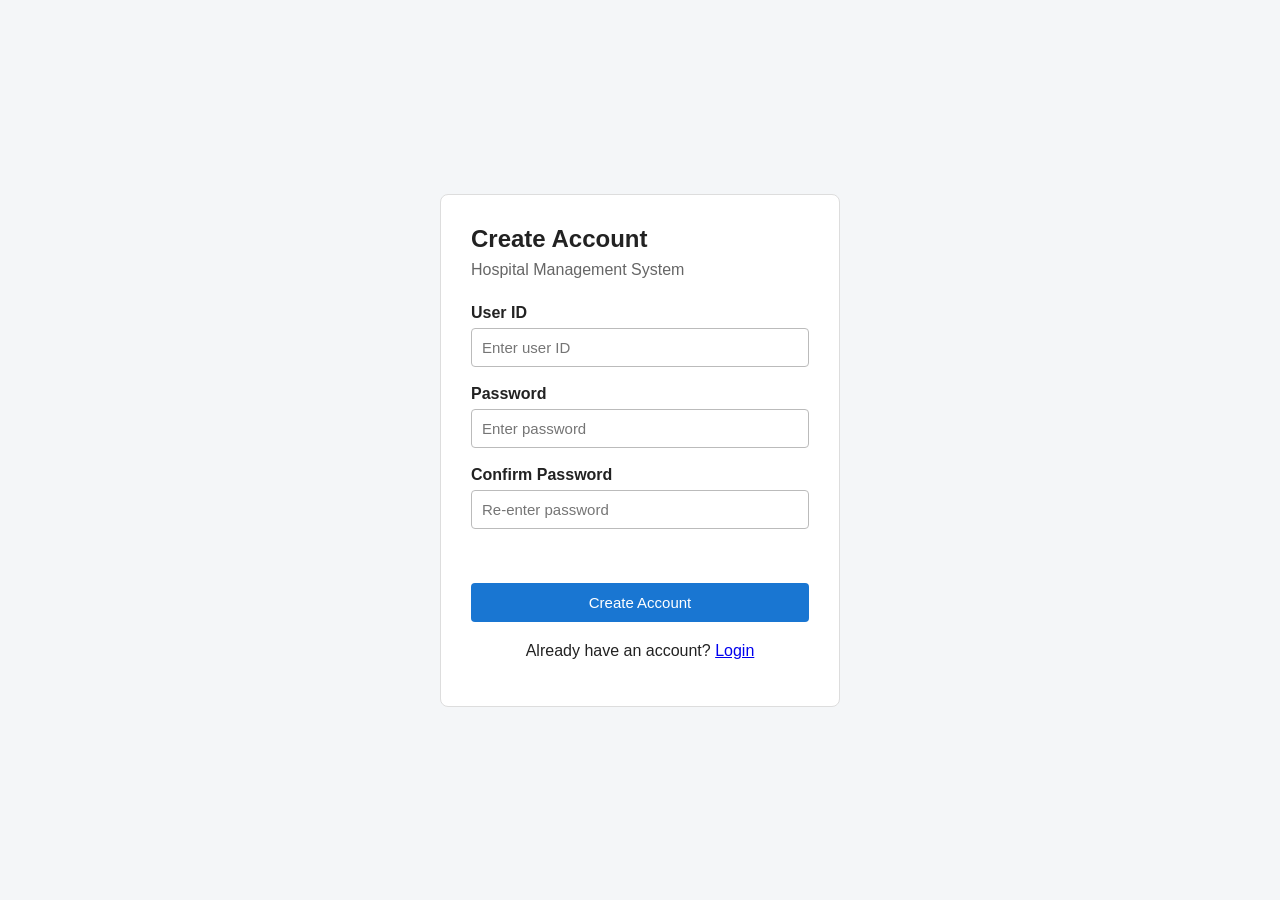
<file: signup.html>
<!DOCTYPE html>
<html lang="en">

<head>

    <meta charset="UTF-8">

    <meta
        name="viewport"
        content="width=device-width, initial-scale=1.0"
    >

    <title>Hospital Management System - Sign Up</title>

    <link rel="stylesheet" href="css/style.css">

</head>


<body>

    <main class="login-container">

        <section class="login-box">

            <h1>Create Account</h1>

            <p class="login-subtitle">
                Hospital Management System
            </p>


            <form id="signupForm">


                <div class="form-group">

                    <label for="signupUserId">
                        User ID
                    </label>

                    <input
                        type="text"
                        id="signupUserId"
                        placeholder="Enter user ID"
                        required
                    >

                </div>


                <div class="form-group">

                    <label for="signupPassword">
                        Password
                    </label>

                    <input
                        type="password"
                        id="signupPassword"
                        placeholder="Enter password"
                        required
                    >

                </div>


                <div class="form-group">

                    <label for="confirmPassword">
                        Confirm Password
                    </label>

                    <input
                        type="password"
                        id="confirmPassword"
                        placeholder="Re-enter password"
                        required
                    >

                </div>


                <p
                    id="signupMessage"
                    class="error-message"
                ></p>


                <button
                    type="submit"
                    class="primary-button"
                >
                    Create Account
                </button>

            </form>


            <p style="margin-top: 20px; text-align: center;">

                Already have an account?

                <a href="index.html">
                    Login
                </a>

            </p>

        </section>

    </main>


    <script src="js/user-data.js"></script>
    <script src="js/validation.js"></script>
    <script src="js/signup.js"></script>

</body>

</html>
</file>
<file: css/style.css>
/*
    GLOBAL CSS

    This file contains styles that can be reused
    throughout the hospital application.

    We are intentionally keeping the design simple.
*/


/* Apply box-sizing to all elements */
* {
    box-sizing: border-box;
}


/*
    Basic page styling

    Later, the same body styling can be used
    by the dashboard, patients page, billing page, etc.
*/
body {
    margin: 0;
    font-family: Arial, sans-serif;
    background-color: #f4f6f8;
    color: #222;
}


/*
    Main page content.
*/
.main-content {

    flex: 1;

    padding: 40px;

    min-width: 0;
}

/*
    LOGIN PAGE
*/

.login-container {
    min-height: 100vh;

    display: flex;
    justify-content: center;
    align-items: center;

    padding: 20px;
}


.login-box {
    width: 100%;
    max-width: 400px;

    background-color: white;

    padding: 30px;

    border: 1px solid #ddd;
    border-radius: 8px;
}


.login-box h1 {
    margin-top: 0;
    margin-bottom: 8px;

    font-size: 24px;
}


.login-subtitle {
    margin-top: 0;
    margin-bottom: 25px;

    color: #666;
}


/*
    FORM
*/

.form-group {
    margin-bottom: 18px;
}


.form-group label {
    display: block;

    margin-bottom: 6px;

    font-weight: bold;
}


.form-group input {
    width: 100%;

    padding: 10px;

    border: 1px solid #bbb;
    border-radius: 4px;

    font-size: 15px;
}


/*
    Primary button

    We will reuse this class for actions such as:
    Create Patient
    Save Patient
    Calculate Bill
    etc.
*/
.primary-button {
    width: 100%;

    padding: 11px;

    border: none;
    border-radius: 4px;

    background-color: #1976d2;
    color: white;

    font-size: 15px;

    cursor: pointer;
}


.primary-button:hover {
    background-color: #1565c0;
}


/*
    Error message

    JavaScript will place login errors here.
*/
.error-message {
    min-height: 20px;

    margin-top: 0;

    color: #d32f2f;
}

/*
    ================================
    COMMON APPLICATION SHELL
    ================================
*/


/*
    Top application header.
*/
.app-header {

    display: flex;

    justify-content: space-between;

    align-items: center;

    padding: 15px 20px;

    background: white;

    border-bottom: 1px solid #ddd;
}


/*
    Header title.
*/
.app-header h1 {

    margin: 0;

    font-size: 20px;
}


/*
    Header logout button.
*/
.app-header button {

    margin-left: 15px;

    padding: 6px 12px;

    cursor: pointer;
}


/*
    Main layout.

    Sidebar on the left.
    Page content on the right.
*/
.app-layout {

    display: flex;

    min-height: calc(100vh - 65px);
}


/*
    Sidebar.
*/
.sidebar {

    width: 150px;

    padding: 20px;

    background: white;

    border-right: 1px solid #ddd;

    transition: width 0.2s ease;

}


/*
    Sidebar links.
*/
.sidebar a {

    display: block;

    padding: 8px 0;

    color: #333;

    text-decoration: none;

}


/*
    Indent links inside sections.
*/
.sidebar-section a {

    padding-left: 15px;

}


/*
    Sidebar link hover.
*/
.sidebar a:hover {

    text-decoration: underline;

}


/*
    Groups such as Patients and Billing.
*/
.sidebar-section {

    margin: 20px 0;

}


/*
    Sidebar toggle button.
*/
.sidebar-toggle {

    margin-bottom: 15px;

    padding: 6px 10px;

    cursor: pointer;

    background: white;

    border: 1px solid #ccc;

}


/*
    Collapsed sidebar.
*/
.sidebar.collapsed {

    width: 70px;

}


/*
    Hide navigation text when collapsed.
*/
.sidebar.collapsed a,
.sidebar.collapsed strong {

    display: none;

}

/*
    Application footer.
*/
/*
    Application footer.
*/
.app-footer {

    display: flex;

    justify-content: space-around;

    align-items: center;

    padding: 15px 20px;

    background: white;

    border-top: 1px solid #ddd;

    font-size: 14px;

    text-align: center;
}


/*
    Individual footer sections.
*/
.footer-section {

    padding: 0 20px;
}


/*
    Footer links.
*/
.app-footer a {

    color: #333;

}



.field-error {

    display: block;

    margin-top: 5px;

    font-size: 13px;

    color: red;

}

.success-message {

    color: green;

}

table {

    width: 100%;

    border-collapse: collapse;

}


th,
td {

    padding: 10px;

    border: 1px solid #ddd;

    text-align: left;

}


th {

    font-weight: bold;

}



#patientActions {

    margin-top: 20px;

}



/*
    Patient action buttons
*/

#patientActions a,
#patientActions button {

    display: inline-block;

    padding: 8px 12px;

    margin-right: 10px;

    border: 1px solid #999;

    background: white;

    color: black;

    font-family: Arial, sans-serif;

    font-size: 16px;

    line-height: normal;

    text-decoration: none;

    cursor: pointer;

}


/*
    Patient list pagination
*/

#pagination {

    margin-top: 20px;

    display: flex;

    align-items: center;

    gap: 15px;

}

/*
    Patient search
*/

#patientSearch {

    margin-bottom: 20px;

}

#patientSearch input {

    padding: 8px;

    margin-left: 10px;

    margin-right: 5px;

}


#billActions {
    margin-top: 20px;
}

#billActions button {
    display: inline-block;
    padding: 8px 12px;
    margin-right: 10px;
    border: 1px solid #999;
    background: white;
    color: black;
    font-family: Arial, sans-serif;
    font-size: 16px;
    line-height: normal;
    cursor: pointer;
}


/* Dashboard */

.dashboard-cards {
  display: flex;
  gap: 20px;
  margin-bottom: 30px;
  flex-wrap: wrap;
}

.dashboard-card {
  width: 180px;
  padding: 20px;
  border: 1px solid #ddd;
  background: white;
}

.dashboard-card h3 {
  margin-top: 0;
}

.dashboard-card p {
  font-size: 28px;
  margin-bottom: 0;
}
</file>
